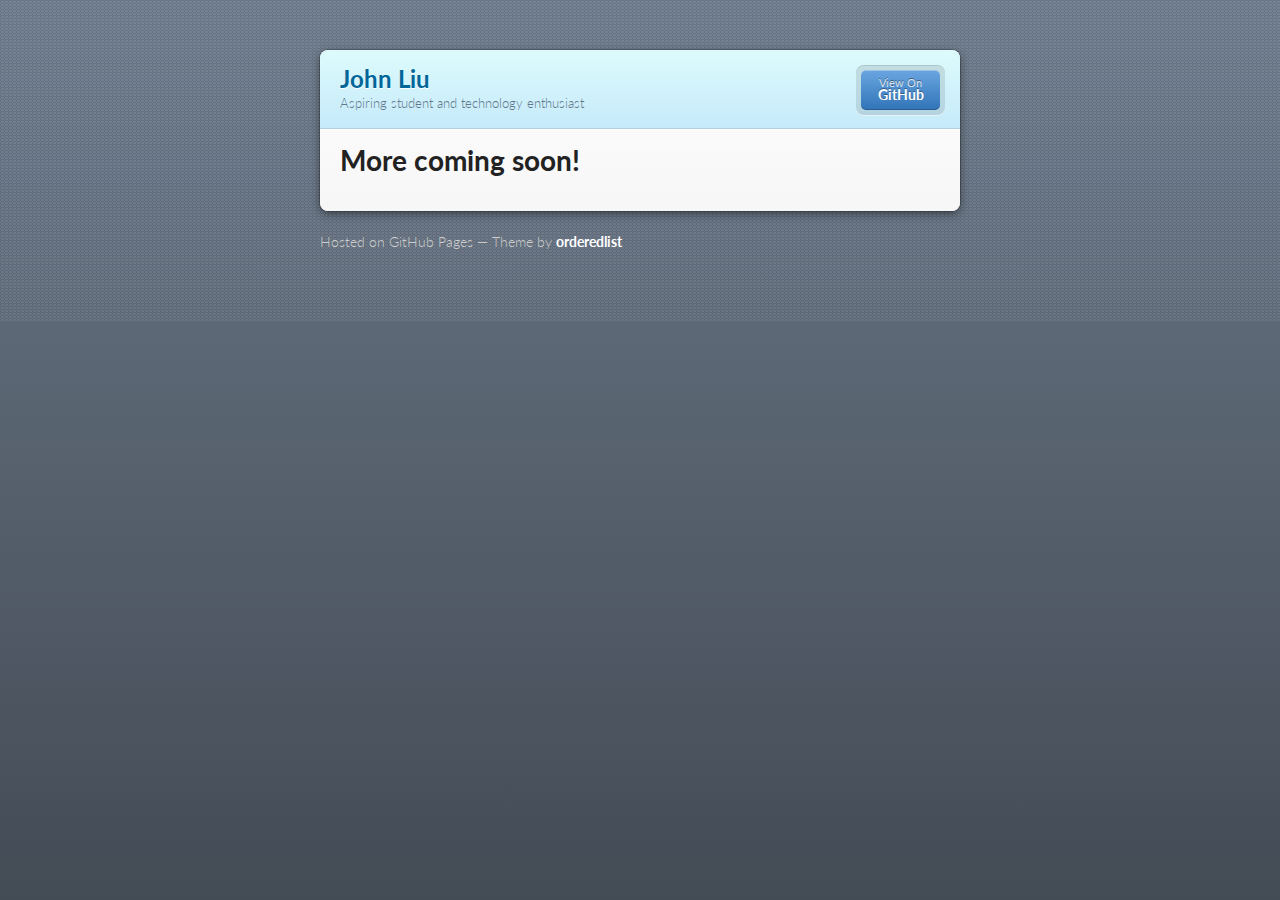
<file: Github template/index.html>
<!doctype html>
<html>
  <head>
    <meta charset="utf-8">
    <meta http-equiv="X-UA-Compatible" content="chrome=1">
    <title>John Liu by JohnLiu-Waterloo</title>

    <link rel="stylesheet" href="stylesheets/styles.css">
    <link rel="stylesheet" href="stylesheets/pygment_trac.css">
    <script src="javascripts/scale.fix.js"></script>
    <meta name="viewport" content="width=device-width, initial-scale=1, user-scalable=no">

    <!--[if lt IE 9]>
    <script src="//html5shiv.googlecode.com/svn/trunk/html5.js"></script>
    <![endif]-->
  </head>
  <body>
    <div class="wrapper">
      <header>
        <h1>John Liu</h1>
        <p>Aspiring student and technology enthusiast</p>
        <p class="view"><a href="https://github.com/JohnLiu-Waterloo">View the Project on GitHub <small>JohnLiu-Waterloo</small></a></p>
        <ul>
          <li class="single"><a href="https://github.com/JohnLiu-Waterloo/JohnLiu-Waterloo.github.io">View On <strong>GitHub</strong></a></li>
        </ul>
      </header>
      <section>
        <h1>
<a name="more-coming-soon" class="anchor" href="#more-coming-soon"><span class="octicon octicon-link"></span></a>More coming soon!</h1>
      </section>
    </div>
    <footer>
      <p>Hosted on GitHub Pages &mdash; Theme by <a href="https://github.com/orderedlist">orderedlist</a></p>
    </footer>
    <!--[if !IE]><script>fixScale(document);</script><![endif]-->
    
  </body>
</html>
</file>
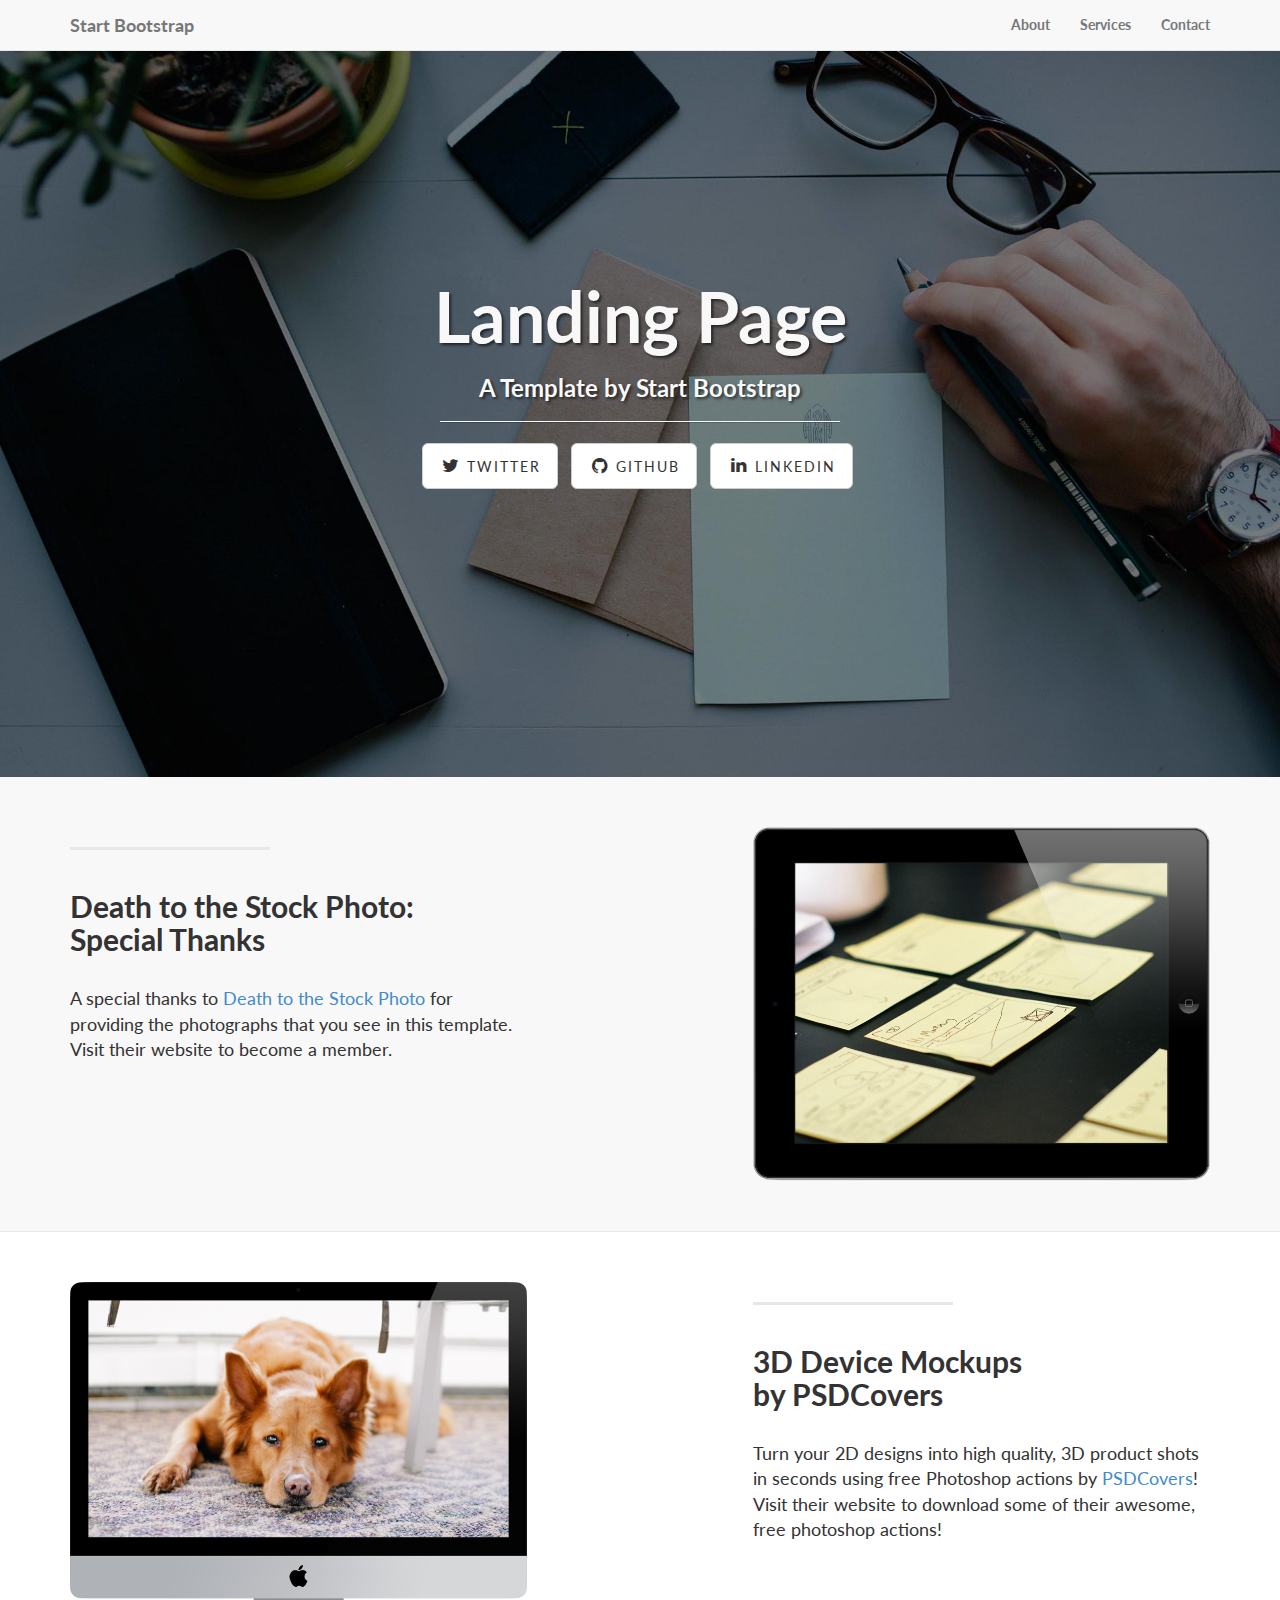
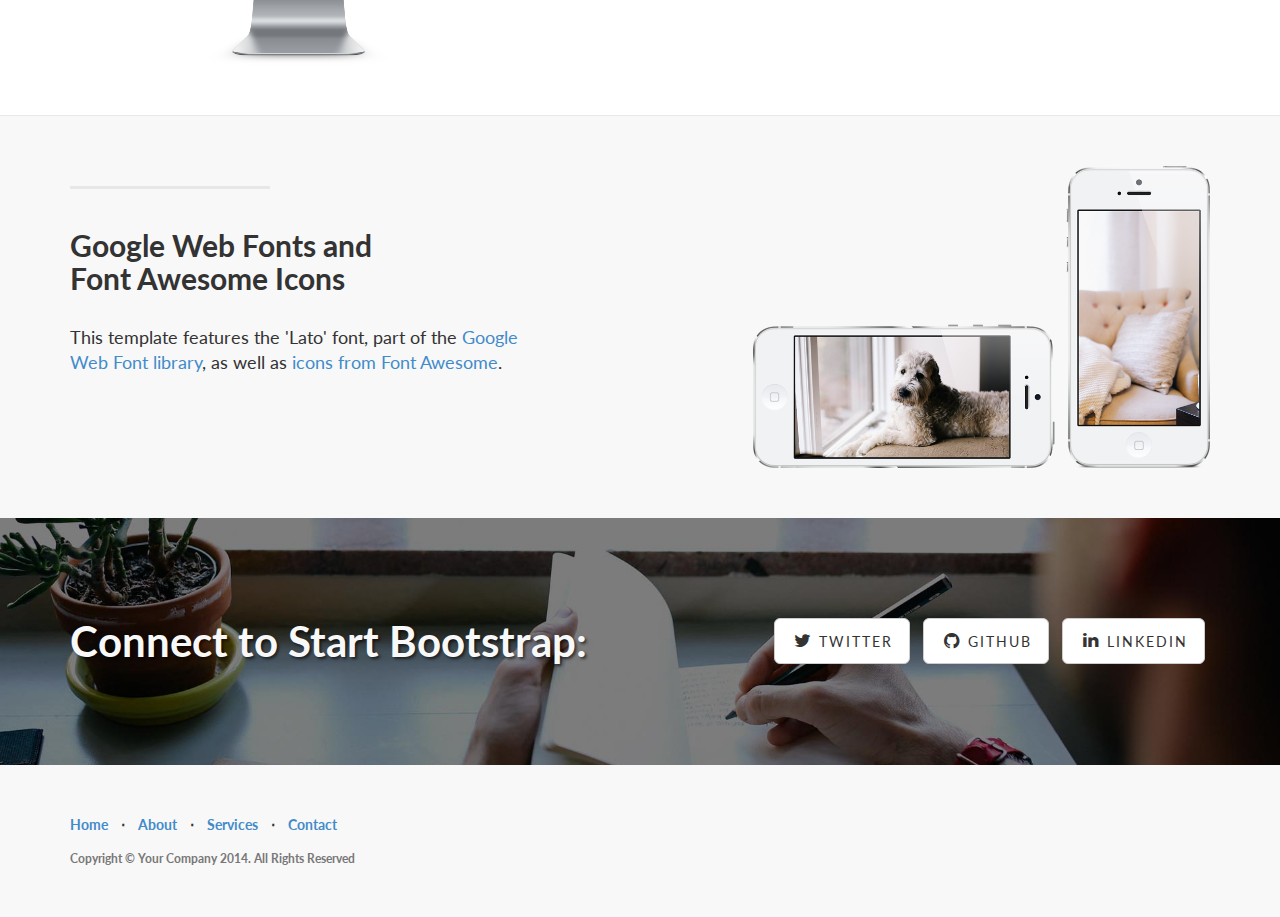
<file: landing-page/landing-page/index.html>
<!DOCTYPE html>
<html lang="en">

<head>

    <meta charset="utf-8">
    <meta http-equiv="X-UA-Compatible" content="IE=edge">
    <meta name="viewport" content="width=device-width, initial-scale=1">
    <meta name="description" content="">
    <meta name="author" content="">

    <title>Landing Page - Start Bootstrap Theme</title>

    <!-- Bootstrap Core CSS -->
    <link href="css/bootstrap.min.css" rel="stylesheet">

    <!-- Custom CSS -->
    <link href="css/landing-page.css" rel="stylesheet">

    <!-- Custom Fonts -->
    <link href="font-awesome-4.1.0/css/font-awesome.min.css" rel="stylesheet" type="text/css">
    <link href="http://fonts.googleapis.com/css?family=Lato:300,400,700,300italic,400italic,700italic" rel="stylesheet" type="text/css">

    <!-- HTML5 Shim and Respond.js IE8 support of HTML5 elements and media queries -->
    <!-- WARNING: Respond.js doesn't work if you view the page via file:// -->
    <!--[if lt IE 9]>
        <script src="https://oss.maxcdn.com/libs/html5shiv/3.7.0/html5shiv.js"></script>
        <script src="https://oss.maxcdn.com/libs/respond.js/1.4.2/respond.min.js"></script>
    <![endif]-->

</head>

<body>

    <!-- Navigation -->
    <nav class="navbar navbar-default navbar-fixed-top" role="navigation">
        <div class="container">
            <!-- Brand and toggle get grouped for better mobile display -->
            <div class="navbar-header">
                <button type="button" class="navbar-toggle" data-toggle="collapse" data-target="#bs-example-navbar-collapse-1">
                    <span class="sr-only">Toggle navigation</span>
                    <span class="icon-bar"></span>
                    <span class="icon-bar"></span>
                    <span class="icon-bar"></span>
                </button>
                <a class="navbar-brand" href="#">Start Bootstrap</a>
            </div>
            <!-- Collect the nav links, forms, and other content for toggling -->
            <div class="collapse navbar-collapse" id="bs-example-navbar-collapse-1">
                <ul class="nav navbar-nav navbar-right">
                    <li>
                        <a href="#">About</a>
                    </li>
                    <li>
                        <a href="#">Services</a>
                    </li>
                    <li>
                        <a href="#">Contact</a>
                    </li>
                </ul>
            </div>
            <!-- /.navbar-collapse -->
        </div>
        <!-- /.container -->
    </nav>

    <!-- Header -->
    <div class="intro-header">

        <div class="container">

            <div class="row">
                <div class="col-lg-12">
                    <div class="intro-message">
                        <h1>Landing Page</h1>
                        <h3>A Template by Start Bootstrap</h3>
                        <hr class="intro-divider">
                        <ul class="list-inline intro-social-buttons">
                            <li>
                                <a href="https://twitter.com/SBootstrap" class="btn btn-default btn-lg"><i class="fa fa-twitter fa-fw"></i> <span class="network-name">Twitter</span></a>
                            </li>
                            <li>
                                <a href="https://github.com/IronSummitMedia/startbootstrap" class="btn btn-default btn-lg"><i class="fa fa-github fa-fw"></i> <span class="network-name">Github</span></a>
                            </li>
                            <li>
                                <a href="#" class="btn btn-default btn-lg"><i class="fa fa-linkedin fa-fw"></i> <span class="network-name">Linkedin</span></a>
                            </li>
                        </ul>
                    </div>
                </div>
            </div>

        </div>
        <!-- /.container -->

    </div>
    <!-- /.intro-header -->

    <!-- Page Content -->

    <div class="content-section-a">

        <div class="container">

            <div class="row">
                <div class="col-lg-5 col-sm-6">
                    <hr class="section-heading-spacer">
                    <div class="clearfix"></div>
                    <h2 class="section-heading">Death to the Stock Photo:<br>Special Thanks</h2>
                    <p class="lead">A special thanks to <a target="_blank" href="http://join.deathtothestockphoto.com/">Death to the Stock Photo</a> for providing the photographs that you see in this template. Visit their website to become a member.</p>
                </div>
                <div class="col-lg-5 col-lg-offset-2 col-sm-6">
                    <img class="img-responsive" src="img/ipad.png" alt="">
                </div>
            </div>

        </div>
        <!-- /.container -->

    </div>
    <!-- /.content-section-a -->

    <div class="content-section-b">

        <div class="container">

            <div class="row">
                <div class="col-lg-5 col-lg-offset-1 col-sm-push-6  col-sm-6">
                    <hr class="section-heading-spacer">
                    <div class="clearfix"></div>
                    <h2 class="section-heading">3D Device Mockups<br>by PSDCovers</h2>
                    <p class="lead">Turn your 2D designs into high quality, 3D product shots in seconds using free Photoshop actions by <a target="_blank" href="http://www.psdcovers.com/">PSDCovers</a>! Visit their website to download some of their awesome, free photoshop actions!</p>
                </div>
                <div class="col-lg-5 col-sm-pull-6  col-sm-6">
                    <img class="img-responsive" src="img/dog.png" alt="">
                </div>
            </div>

        </div>
        <!-- /.container -->

    </div>
    <!-- /.content-section-b -->

    <div class="content-section-a">

        <div class="container">

            <div class="row">
                <div class="col-lg-5 col-sm-6">
                    <hr class="section-heading-spacer">
                    <div class="clearfix"></div>
                    <h2 class="section-heading">Google Web Fonts and<br>Font Awesome Icons</h2>
                    <p class="lead">This template features the 'Lato' font, part of the <a target="_blank" href="http://www.google.com/fonts">Google Web Font library</a>, as well as <a target="_blank" href="http://fontawesome.io">icons from Font Awesome</a>.</p>
                </div>
                <div class="col-lg-5 col-lg-offset-2 col-sm-6">
                    <img class="img-responsive" src="img/phones.png" alt="">
                </div>
            </div>

        </div>
        <!-- /.container -->

    </div>
    <!-- /.content-section-a -->

    <div class="banner">

        <div class="container">

            <div class="row">
                <div class="col-lg-6">
                    <h2>Connect to Start Bootstrap:</h2>
                </div>
                <div class="col-lg-6">
                    <ul class="list-inline banner-social-buttons">
                        <li>
                            <a href="https://twitter.com/SBootstrap" class="btn btn-default btn-lg"><i class="fa fa-twitter fa-fw"></i> <span class="network-name">Twitter</span></a>
                        </li>
                        <li>
                            <a href="https://github.com/IronSummitMedia/startbootstrap" class="btn btn-default btn-lg"><i class="fa fa-github fa-fw"></i> <span class="network-name">Github</span></a>
                        </li>
                        <li>
                            <a href="#" class="btn btn-default btn-lg"><i class="fa fa-linkedin fa-fw"></i> <span class="network-name">Linkedin</span></a>
                        </li>
                    </ul>
                </div>
            </div>

        </div>
        <!-- /.container -->

    </div>
    <!-- /.banner -->

    <!-- Footer -->
    <footer>
        <div class="container">
            <div class="row">
                <div class="col-lg-12">
                    <ul class="list-inline">
                        <li>
                            <a href="#home">Home</a>
                        </li>
                        <li class="footer-menu-divider">&sdot;</li>
                        <li>
                            <a href="#about">About</a>
                        </li>
                        <li class="footer-menu-divider">&sdot;</li>
                        <li>
                            <a href="#services">Services</a>
                        </li>
                        <li class="footer-menu-divider">&sdot;</li>
                        <li>
                            <a href="#contact">Contact</a>
                        </li>
                    </ul>
                    <p class="copyright text-muted small">Copyright &copy; Your Company 2014. All Rights Reserved</p>
                </div>
            </div>
        </div>
    </footer>

    <!-- jQuery Version 1.11.0 -->
    <script src="js/jquery-1.11.0.js"></script>

    <!-- Bootstrap Core JavaScript -->
    <script src="js/bootstrap.min.js"></script>

</body>

</html>
</file>
<file: Github template/stylesheets/styles.css>
@import url(https://fonts.googleapis.com/css?family=Lato:300italic,700italic,300,700);
html {
  background: #6C7989;
  background: #6c7989 -webkit-gradient(linear, 50% 0%, 50% 100%, color-stop(0%, #6c7989), color-stop(100%, #434b55)) fixed;
  background: #6c7989 -webkit-linear-gradient(#6c7989, #434b55) fixed;
  background: #6c7989 -moz-linear-gradient(#6c7989, #434b55) fixed;
  background: #6c7989 -o-linear-gradient(#6c7989, #434b55) fixed;
  background: #6c7989 -ms-linear-gradient(#6c7989, #434b55) fixed;
  background: #6c7989 linear-gradient(#6c7989, #434b55) fixed;
}

body {
  padding: 50px 0;
  margin: 0;
  font: 14px/1.5 Lato, "Helvetica Neue", Helvetica, Arial, sans-serif;
  color: #555;
  font-weight: 300;
  background: url('[data-uri]') fixed;
}

.wrapper {
  width: 640px;
  margin: 0 auto;
  background: #DEDEDE;
  -webkit-border-radius: 8px;
  -moz-border-radius: 8px;
  -ms-border-radius: 8px;
  -o-border-radius: 8px;
  border-radius: 8px;
  -webkit-box-shadow: rgba(0, 0, 0, 0.2) 0 0 0 1px, rgba(0, 0, 0, 0.45) 0 3px 10px;
  -moz-box-shadow: rgba(0, 0, 0, 0.2) 0 0 0 1px, rgba(0, 0, 0, 0.45) 0 3px 10px;
  box-shadow: rgba(0, 0, 0, 0.2) 0 0 0 1px, rgba(0, 0, 0, 0.45) 0 3px 10px;
}

header, section, footer {
  display: block;
}

a {
  color: #069;
  text-decoration: none;
}

p {
  margin: 0 0 20px;
  padding: 0;
}

strong {
  color: #222;
  font-weight: 700;
}

header {
  -webkit-border-radius: 8px 8px 0 0;
  -moz-border-radius: 8px 8px 0 0;
  -ms-border-radius: 8px 8px 0 0;
  -o-border-radius: 8px 8px 0 0;
  border-radius: 8px 8px 0 0;
  background: #C6EAFA;
  background: -webkit-gradient(linear, 50% 0%, 50% 100%, color-stop(0%, #ddfbfc), color-stop(100%, #c6eafa));
  background: -webkit-linear-gradient(#ddfbfc, #c6eafa);
  background: -moz-linear-gradient(#ddfbfc, #c6eafa);
  background: -o-linear-gradient(#ddfbfc, #c6eafa);
  background: -ms-linear-gradient(#ddfbfc, #c6eafa);
  background: linear-gradient(#ddfbfc, #c6eafa);
  position: relative;
  padding: 15px 20px;
  border-bottom: 1px solid #B2D2E1;
}
header h1 {
  margin: 0;
  padding: 0;
  font-size: 24px;
  line-height: 1.2;
  color: #069;
  text-shadow: rgba(255, 255, 255, 0.9) 0 1px 0;
}
header.without-description h1 {
  margin: 10px 0;
}
header p {
  margin: 0;
  color: #61778B;
  width: 300px;
  font-size: 13px;
}
header p.view {
  display: none;
  font-weight: 700;
  text-shadow: rgba(255, 255, 255, 0.9) 0 1px 0;
  -webkit-font-smoothing: antialiased;
}
header p.view a {
  color: #06c;
}
header p.view small {
  font-weight: 400;
}
header ul {
  margin: 0;
  padding: 0;
  list-style: none;
  position: absolute;
  z-index: 1;
  right: 20px;
  top: 20px;
  height: 38px;
  padding: 1px 0;
  background: #5198DF;
  background: -webkit-gradient(linear, 50% 0%, 50% 100%, color-stop(0%, #77b9fb), color-stop(100%, #3782cd));
  background: -webkit-linear-gradient(#77b9fb, #3782cd);
  background: -moz-linear-gradient(#77b9fb, #3782cd);
  background: -o-linear-gradient(#77b9fb, #3782cd);
  background: -ms-linear-gradient(#77b9fb, #3782cd);
  background: linear-gradient(#77b9fb, #3782cd);
  border-radius: 5px;
  -webkit-box-shadow: inset rgba(255, 255, 255, 0.45) 0 1px 0, inset rgba(0, 0, 0, 0.2) 0 -1px 0;
  -moz-box-shadow: inset rgba(255, 255, 255, 0.45) 0 1px 0, inset rgba(0, 0, 0, 0.2) 0 -1px 0;
  box-shadow: inset rgba(255, 255, 255, 0.45) 0 1px 0, inset rgba(0, 0, 0, 0.2) 0 -1px 0;
  width: auto;
}
header ul:before {
  content: '';
  position: absolute;
  z-index: -1;
  left: -5px;
  top: -4px;
  right: -5px;
  bottom: -6px;
  background: rgba(0, 0, 0, 0.1);
  -webkit-border-radius: 8px;
  -moz-border-radius: 8px;
  -ms-border-radius: 8px;
  -o-border-radius: 8px;
  border-radius: 8px;
  -webkit-box-shadow: rgba(0, 0, 0, 0.2) 0 -1px 0, inset rgba(255, 255, 255, 0.7) 0 -1px 0;
  -moz-box-shadow: rgba(0, 0, 0, 0.2) 0 -1px 0, inset rgba(255, 255, 255, 0.7) 0 -1px 0;
  box-shadow: rgba(0, 0, 0, 0.2) 0 -1px 0, inset rgba(255, 255, 255, 0.7) 0 -1px 0;
}
header ul li {
  width: 79px;
  float: left;
  border-right: 1px solid #3A7CBE;
  height: 38px;
}
header ul li.single {
  border: none;
}
header ul li + li {
  width: 78px;
  border-left: 1px solid #8BBEF3;
}
header ul li + li + li {
  border-right: none;
  width: 79px;
}
header ul a {
  line-height: 1;
  font-size: 11px;
  color: #fff;
  color: rgba(255, 255, 255, 0.8);
  display: block;
  text-align: center;
  font-weight: 400;
  padding-top: 6px;
  height: 40px;
  text-shadow: rgba(0, 0, 0, 0.4) 0 -1px 0;
}
header ul a strong {
  font-size: 14px;
  display: block;
  color: #fff;
  -webkit-font-smoothing: antialiased;
}

section {
  padding: 15px 20px;
  font-size: 15px;
  border-top: 1px solid #fff;
  background: -webkit-gradient(linear, 50% 0%, 50% 700, color-stop(0%, #fafafa), color-stop(100%, #dedede));
  background: -webkit-linear-gradient(#fafafa, #dedede 700px);
  background: -moz-linear-gradient(#fafafa, #dedede 700px);
  background: -o-linear-gradient(#fafafa, #dedede 700px);
  background: -ms-linear-gradient(#fafafa, #dedede 700px);
  background: linear-gradient(#fafafa, #dedede 700px);
  -webkit-border-radius: 0 0 8px 8px;
  -moz-border-radius: 0 0 8px 8px;
  -ms-border-radius: 0 0 8px 8px;
  -o-border-radius: 0 0 8px 8px;
  border-radius: 0 0 8px 8px;
  position: relative;
}

h1, h2, h3, h4, h5, h6 {
  color: #222;
  padding: 0;
  margin: 0 0 20px;
  line-height: 1.2;
}

p, ul, ol, table, pre, dl {
  margin: 0 0 20px;
}

h1, h2, h3 {
  line-height: 1.1;
}

h1 {
  font-size: 28px;
}

h2 {
  color: #393939;
}

h3, h4, h5, h6 {
  color: #494949;
}

blockquote {
  margin: 0 -20px 20px;
  padding: 15px 20px 1px 40px;
  font-style: italic;
  background: #ccc;
  background: rgba(0, 0, 0, 0.06);
  color: #222;
}

img {
  max-width: 100%;
}

code, pre {
  font-family: Monaco, Bitstream Vera Sans Mono, Lucida Console, Terminal;
  color: #333;
  font-size: 12px;
  overflow-x: auto;
}

pre {
  padding: 20px;
  background: #3A3C42;
  color: #f8f8f2;
  margin: 0 -20px 20px;
}
pre code {
  color: #f8f8f2;
}
li pre {
  margin-left: -60px;
  padding-left: 60px;
}

table {
  width: 100%;
  border-collapse: collapse;
}

th, td {
  text-align: left;
  padding: 5px 10px;
  border-bottom: 1px solid #aaa;
}

dt {
  color: #222;
  font-weight: 700;
}

th {
  color: #222;
}

small {
  font-size: 11px;
}

hr {
  border: 0;
  background: #aaa;
  height: 1px;
  margin: 0 0 20px;
}

footer {
  width: 640px;
  margin: 0 auto;
  padding: 20px 0 0;
  color: #ccc;
  overflow: hidden;
}
footer a {
  color: #fff;
  font-weight: bold;
}
footer p {
  float: left;
}
footer p + p {
  float: right;
}

@media print, screen and (max-width: 740px) {
  body {
    padding: 0;
  }

  .wrapper {
    -webkit-border-radius: 0;
    -moz-border-radius: 0;
    -ms-border-radius: 0;
    -o-border-radius: 0;
    border-radius: 0;
    -webkit-box-shadow: none;
    -moz-box-shadow: none;
    box-shadow: none;
    width: 100%;
  }

  footer {
    -webkit-border-radius: 0;
    -moz-border-radius: 0;
    -ms-border-radius: 0;
    -o-border-radius: 0;
    border-radius: 0;
    padding: 20px;
    width: auto;
  }
  footer p {
    float: none;
    margin: 0;
  }
  footer p + p {
    float: none;
  }
}
@media print, screen and (max-width:580px) {
  header ul {
    display: none;
  }

  header p.view {
    display: block;
  }

  header p {
    width: 100%;
  }
}
@media print {
  header p.view a small:before {
    content: 'at http://github.com/';
  }
}
</file>
<file: Github template/stylesheets/pygment_trac.css>
.highlight .hll { background-color: #49483e }
.highlight  { background: #3A3C42; color: #f8f8f2 }
.highlight .c { color: #75715e } /* Comment */
.highlight .err { color: #960050; background-color: #1e0010 } /* Error */
.highlight .k { color: #66d9ef } /* Keyword */
.highlight .l { color: #ae81ff } /* Literal */
.highlight .n { color: #f8f8f2 } /* Name */
.highlight .o { color: #f92672 } /* Operator */
.highlight .p { color: #f8f8f2 } /* Punctuation */
.highlight .cm { color: #75715e } /* Comment.Multiline */
.highlight .cp { color: #75715e } /* Comment.Preproc */
.highlight .c1 { color: #75715e } /* Comment.Single */
.highlight .cs { color: #75715e } /* Comment.Special */
.highlight .ge { font-style: italic } /* Generic.Emph */
.highlight .gs { font-weight: bold } /* Generic.Strong */
.highlight .kc { color: #66d9ef } /* Keyword.Constant */
.highlight .kd { color: #66d9ef } /* Keyword.Declaration */
.highlight .kn { color: #f92672 } /* Keyword.Namespace */
.highlight .kp { color: #66d9ef } /* Keyword.Pseudo */
.highlight .kr { color: #66d9ef } /* Keyword.Reserved */
.highlight .kt { color: #66d9ef } /* Keyword.Type */
.highlight .ld { color: #e6db74 } /* Literal.Date */
.highlight .m { color: #ae81ff } /* Literal.Number */
.highlight .s { color: #e6db74 } /* Literal.String */
.highlight .na { color: #a6e22e } /* Name.Attribute */
.highlight .nb { color: #f8f8f2 } /* Name.Builtin */
.highlight .nc { color: #a6e22e } /* Name.Class */
.highlight .no { color: #66d9ef } /* Name.Constant */
.highlight .nd { color: #a6e22e } /* Name.Decorator */
.highlight .ni { color: #f8f8f2 } /* Name.Entity */
.highlight .ne { color: #a6e22e } /* Name.Exception */
.highlight .nf { color: #a6e22e } /* Name.Function */
.highlight .nl { color: #f8f8f2 } /* Name.Label */
.highlight .nn { color: #f8f8f2 } /* Name.Namespace */
.highlight .nx { color: #a6e22e } /* Name.Other */
.highlight .py { color: #f8f8f2 } /* Name.Property */
.highlight .nt { color: #f92672 } /* Name.Tag */
.highlight .nv { color: #f8f8f2 } /* Name.Variable */
.highlight .ow { color: #f92672 } /* Operator.Word */
.highlight .w { color: #f8f8f2 } /* Text.Whitespace */
.highlight .mf { color: #ae81ff } /* Literal.Number.Float */
.highlight .mh { color: #ae81ff } /* Literal.Number.Hex */
.highlight .mi { color: #ae81ff } /* Literal.Number.Integer */
.highlight .mo { color: #ae81ff } /* Literal.Number.Oct */
.highlight .sb { color: #e6db74 } /* Literal.String.Backtick */
.highlight .sc { color: #e6db74 } /* Literal.String.Char */
.highlight .sd { color: #e6db74 } /* Literal.String.Doc */
.highlight .s2 { color: #e6db74 } /* Literal.String.Double */
.highlight .se { color: #ae81ff } /* Literal.String.Escape */
.highlight .sh { color: #e6db74 } /* Literal.String.Heredoc */
.highlight .si { color: #e6db74 } /* Literal.String.Interpol */
.highlight .sx { color: #e6db74 } /* Literal.String.Other */
.highlight .sr { color: #e6db74 } /* Literal.String.Regex */
.highlight .s1 { color: #e6db74 } /* Literal.String.Single */
.highlight .ss { color: #e6db74 } /* Literal.String.Symbol */
.highlight .bp { color: #f8f8f2 } /* Name.Builtin.Pseudo */
.highlight .vc { color: #f8f8f2 } /* Name.Variable.Class */
.highlight .vg { color: #f8f8f2 } /* Name.Variable.Global */
.highlight .vi { color: #f8f8f2 } /* Name.Variable.Instance */
.highlight .il { color: #ae81ff } /* Literal.Number.Integer.Long */
</file>
<file: landing-page/landing-page/css/landing-page.css>
/*!
 * Start Bootstrap - Landing Page Bootstrap Theme (http://startbootstrap.com)
 * Code licensed under the Apache License v2.0.
 * For details, see http://www.apache.org/licenses/LICENSE-2.0.
 */

body,
html {
    width: 100%;
    height: 100%;
}

body,
h1,
h2,
h3,
h4,
h5,
h6 {
    font-family: "Lato","Helvetica Neue",Helvetica,Arial,sans-serif;
    font-weight: 700;
}

.lead {
    font-size: 18px;
    font-weight: 400;
}

.intro-header {
    padding-top: 50px; /* If you're making other pages, make sure there is 50px of padding to make sure the navbar doesn't overlap content! */
    padding-bottom: 50px;
    text-align: center;
    color: #f8f8f8;
    background: url(../img/intro-bg.jpg) no-repeat center center;
    background-size: cover;
}

.intro-message {
    position: relative;
    padding-top: 20%;
    padding-bottom: 20%;
}

.intro-message > h1 {
    margin: 0;
    text-shadow: 2px 2px 3px rgba(0,0,0,0.6);
    font-size: 5em;
}

.intro-divider {
    width: 400px;
    border-top: 1px solid #f8f8f8;
    border-bottom: 1px solid rgba(0,0,0,0.2);
}

.intro-message > h3 {
    text-shadow: 2px 2px 3px rgba(0,0,0,0.6);
}

@media(max-width:767px) {
    .intro-message {
        padding-bottom: 15%;
    }

    .intro-message > h1 {
        font-size: 3em;
    }

    ul.intro-social-buttons > li {
        display: block;
        margin-bottom: 20px;
        padding: 0;
    }

    ul.intro-social-buttons > li:last-child {
        margin-bottom: 0;
    }

    .intro-divider {
        width: 100%;
    }
}

.network-name {
    text-transform: uppercase;
    font-size: 14px;
    font-weight: 400;
    letter-spacing: 2px;
}

.content-section-a {
    padding: 50px 0;
    background-color: #f8f8f8;
}

.content-section-b {
    padding: 50px 0;
    border-top: 1px solid #e7e7e7;
    border-bottom: 1px solid #e7e7e7;
}

.section-heading {
    margin-bottom: 30px;
}

.section-heading-spacer {
    float: left;
    width: 200px;
    border-top: 3px solid #e7e7e7;
}

.banner {
    padding: 100px 0;
    color: #f8f8f8;
    background: url(../img/banner-bg.jpg) no-repeat center center;
    background-size: cover;
}

.banner h2 {
    margin: 0;
    text-shadow: 2px 2px 3px rgba(0,0,0,0.6);
    font-size: 3em;
}

.banner ul {
    margin-bottom: 0;
}

.banner-social-buttons {
    float: right;
    margin-top: 0;
}

@media(max-width:1199px) {
    ul.banner-social-buttons {
        float: left;
        margin-top: 15px;
    }
}

@media(max-width:767px) {
    .banner h2 {
        margin: 0;
        text-shadow: 2px 2px 3px rgba(0,0,0,0.6);
        font-size: 3em;
    }

    ul.banner-social-buttons > li {
        display: block;
        margin-bottom: 20px;
        padding: 0;
    }

    ul.banner-social-buttons > li:last-child {
        margin-bottom: 0;
    }
}

footer {
    padding: 50px 0;
    background-color: #f8f8f8;
}

p.copyright {
    margin: 15px 0 0;
}
</file>
